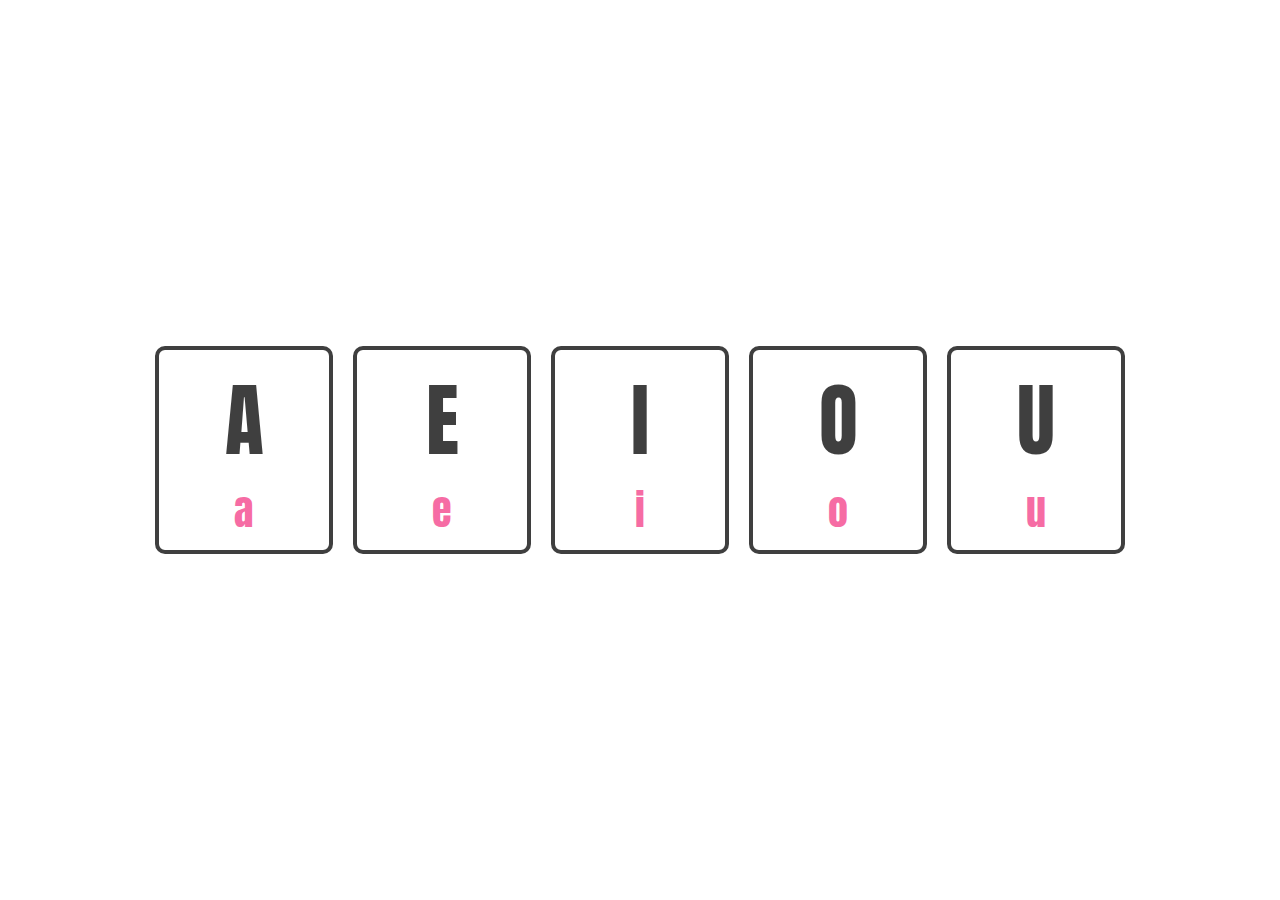
<file: index.html>
<!DOCTYPE html>
<html lang="en">
  <head>
    <meta charset="UTF-8" />
    <meta http-equiv="X-UA-Compatible" content="IE=edge" />
    <meta name="viewport" content="width=device-width, initial-scale=1.0" />
    <title>Document</title>
  </head>
  <link rel="stylesheet" href="index.css" />
  <body>
    <div class="keys">
      <div data-key="65" class="key one">
        <kbd>A</kbd>
        <span class="sound">a</span>
      </div>
      <div data-key="69" class="key two">
        <kbd>E</kbd>
        <span class="sound">e</span>
      </div>
      <div data-key="73" class="key three">
        <kbd>I</kbd>
        <span class="sound">i</span>
      </div>
      <div data-key="79" class="key four">
        <kbd>O</kbd>
        <span class="sound">o</span>
      </div>
      <div data-key="85" class="key five">
        <kbd>U</kbd>
        <span class="sound">u</span>
      </div>
    </div>

    <audio data-key="65" src="sounds/alphabet-a.mp3"></audio>
    <audio data-key="69" src="sounds/alphabet-e.mp3"></audio>
    <audio data-key="73" src="sounds/alphabet-i.mp3"></audio>
    <audio data-key="79" src="sounds/alphabet-o.mp3"></audio>
    <audio data-key="85" src="sounds/alphabet-u.mp3"></audio>

    <script>
      function removeTransition(e) {
        if (e.propertyName !== "transform") return;
        this.classList.remove("playing");
      }
      function playSound(e) {
        const audio = document.querySelector(`audio[data-key="${e.keyCode}"]`);
        const key = document.querySelector(`.key[data-key="${e.keyCode}"]`);
        if (!audio) return;

        audio.currentTime = 0;
        audio.play();
        key.classList.add("playing");
      }

      const keys = document.querySelectorAll(".key"); //?????
      keys.forEach((key) => {
        key.addEventListener("transitionend", removeTransition);
        key.addEventListener("click", touchSound);
      });
      window.addEventListener("keydown", playSound);

      //un onclick para todos
      function touchSound(e) {
        console.info("click");
        const key = e.currentTarget;
        const keyCode = key.dataset.key;
        const audio = document.querySelector(`audio[data-key="${keyCode}"]`);
        if (!audio) return;

        audio.currentTime = 0;
        audio.play();
        key.classList.add("playing");
      }
    </script>
  </body>
</html>
</file>
<file: index.css>
@import url("https://fonts.googleapis.com/css2?family=Anton&display=swap");
html {
  font-size: 10px;
  background: white;
  background-size: cover;
  opacity: 0.75;
}
body,
html {
  margin: 0;
  padding: 0;
}

.keys {
  display: flex;
  flex: 1;
  min-height: 100vh;
  align-items: center;
  justify-content: center;
}

.key {
  border: 0.4rem solid black;
  border-radius: 1rem;
  margin: 1rem;
  font-size: 2rem;
  padding: 1rem 0.5rem;
  transition: all 0.07s;
  width: 16rem;
  text-align: center;
  color: black;
  background: white;
}

.playing {
  transform: scale(1.1);
  border-color: #ffe459;
}

kbd {
  display: block;
  font-size: 8rem;
  font-family: "Anton", sans-serif;
}

.sound {
  font-size: 4rem;
  letter-spacing: 0.1rem;
  color: #f43b86;
  font-family: "Anton", sans-serif;
}

@media only screen and (min-width: 320px) and (max-width: 576px) {
  .key {
    padding: 0px;
    width: 8rem;
  }
  .keys {
    display: grid;
    grid-template-columns: repeat(3, 1fr);
    grid-gap: 10px;
    grid-auto-rows: minmax(100px, auto);
    justify-items: center;
  }
  .one {
    grid-column: 1 / 2;
    grid-row: 1;
  }
  .two {
    grid-column: 3 / 4;
    grid-row: 1;
  }
  .three {
    grid-column: 1 / 2;
    grid-row: 3;
  }
  .four {
    grid-column: 2 / 2;
    grid-row: 2 / 2;
  }
  .five {
    grid-column: 3 / 4;
    grid-row: 3;
  }
}
</file>
